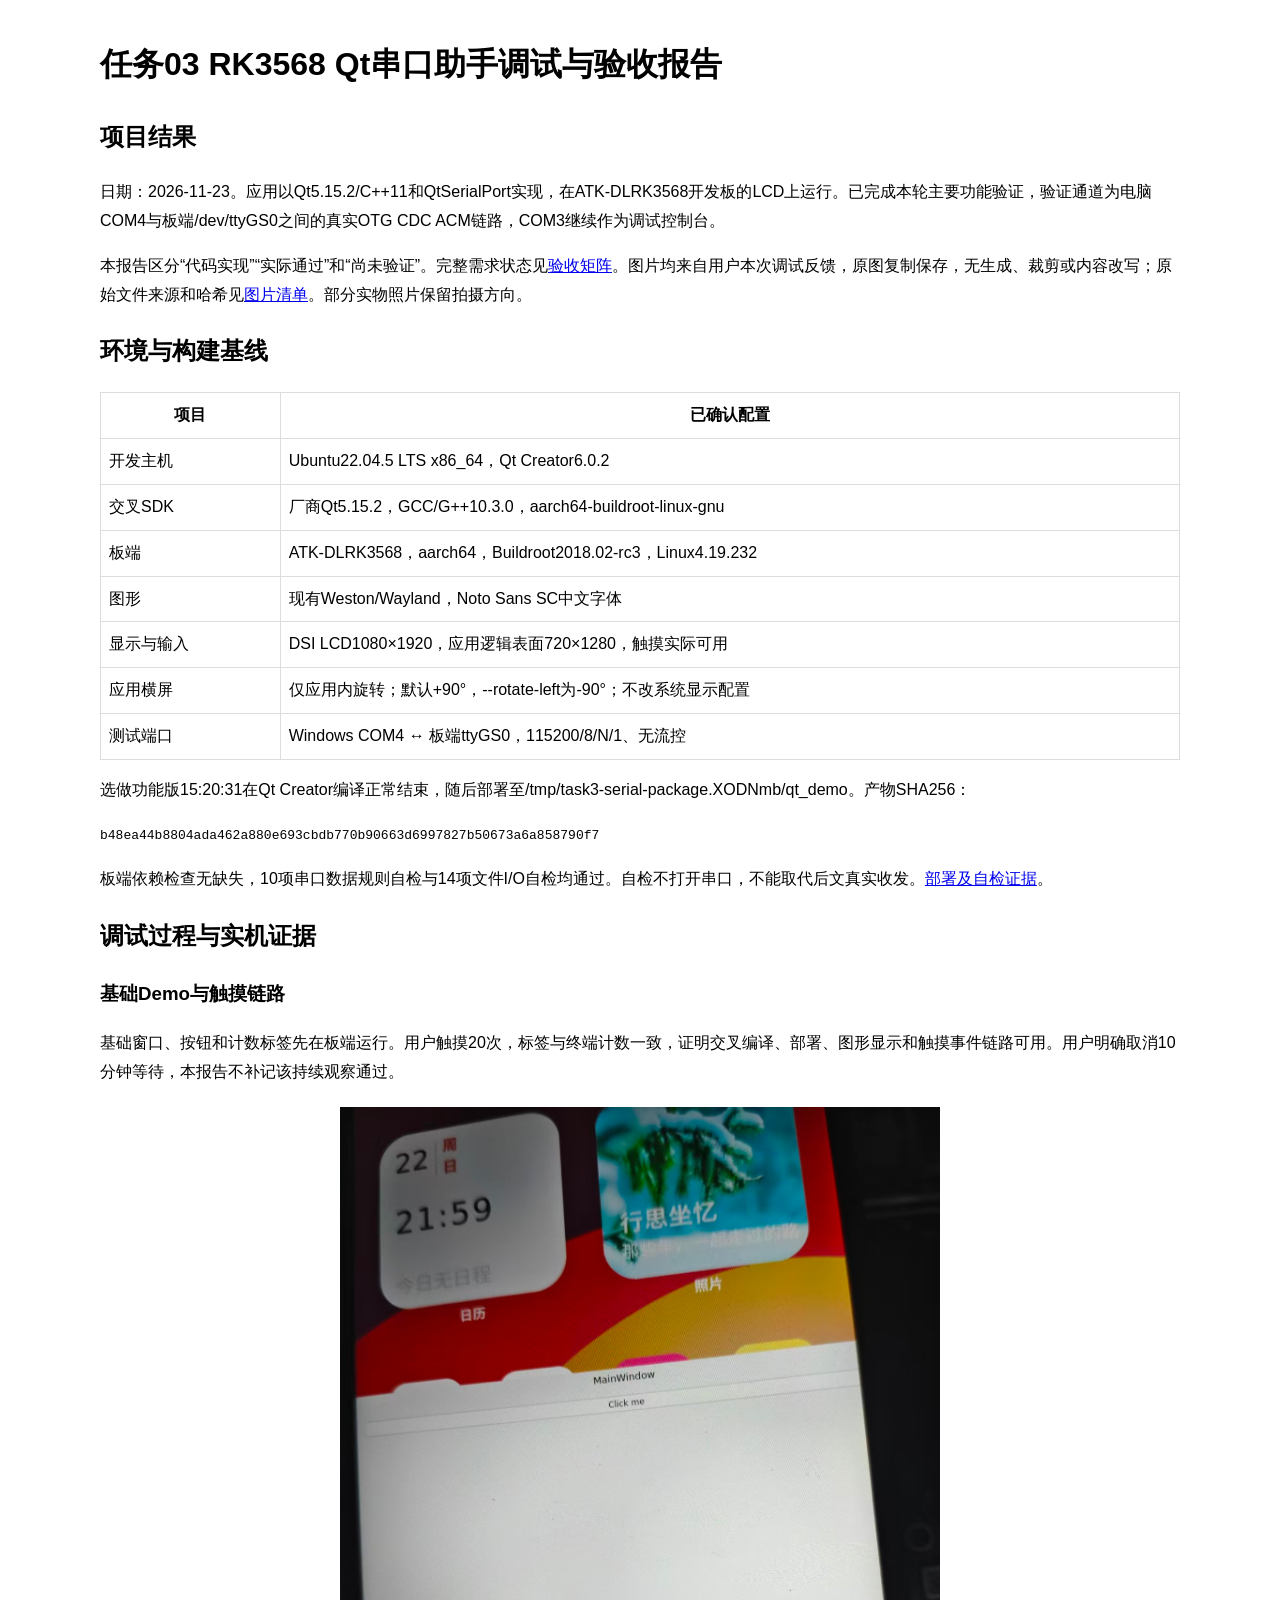
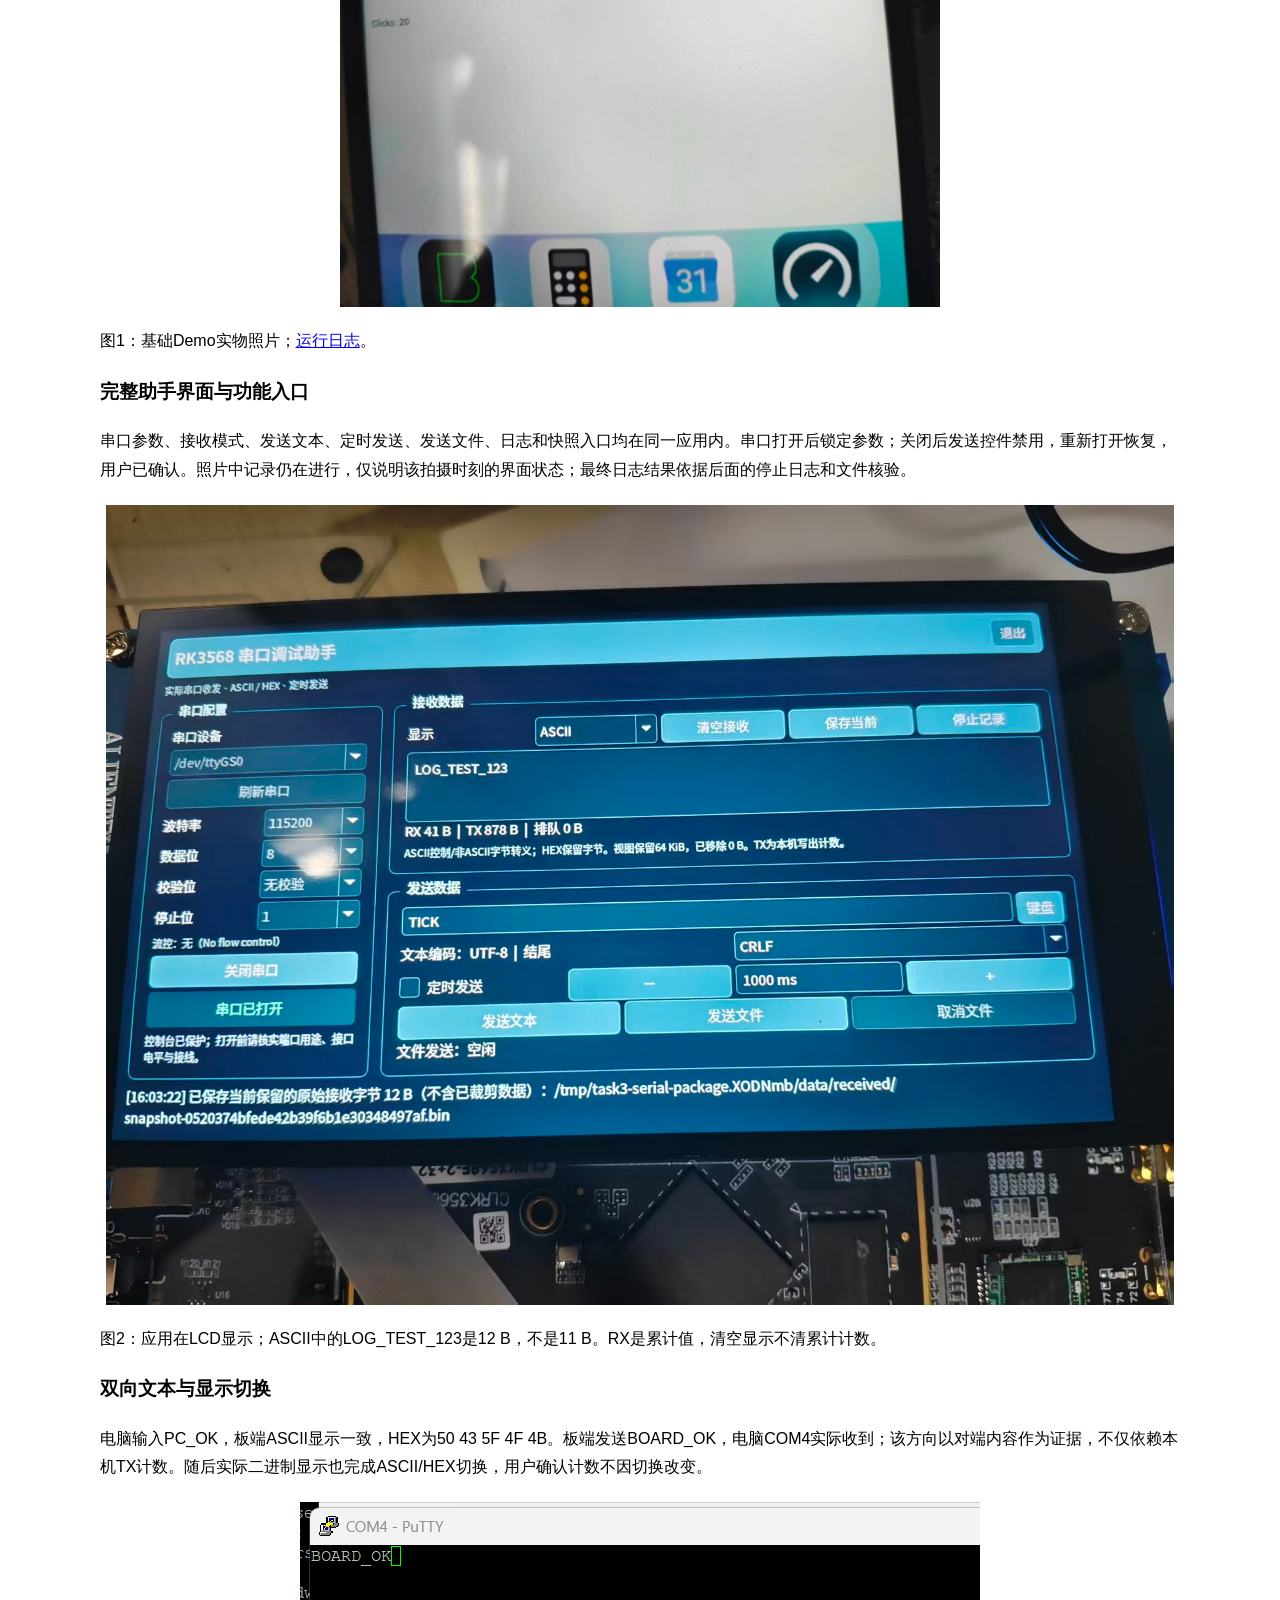
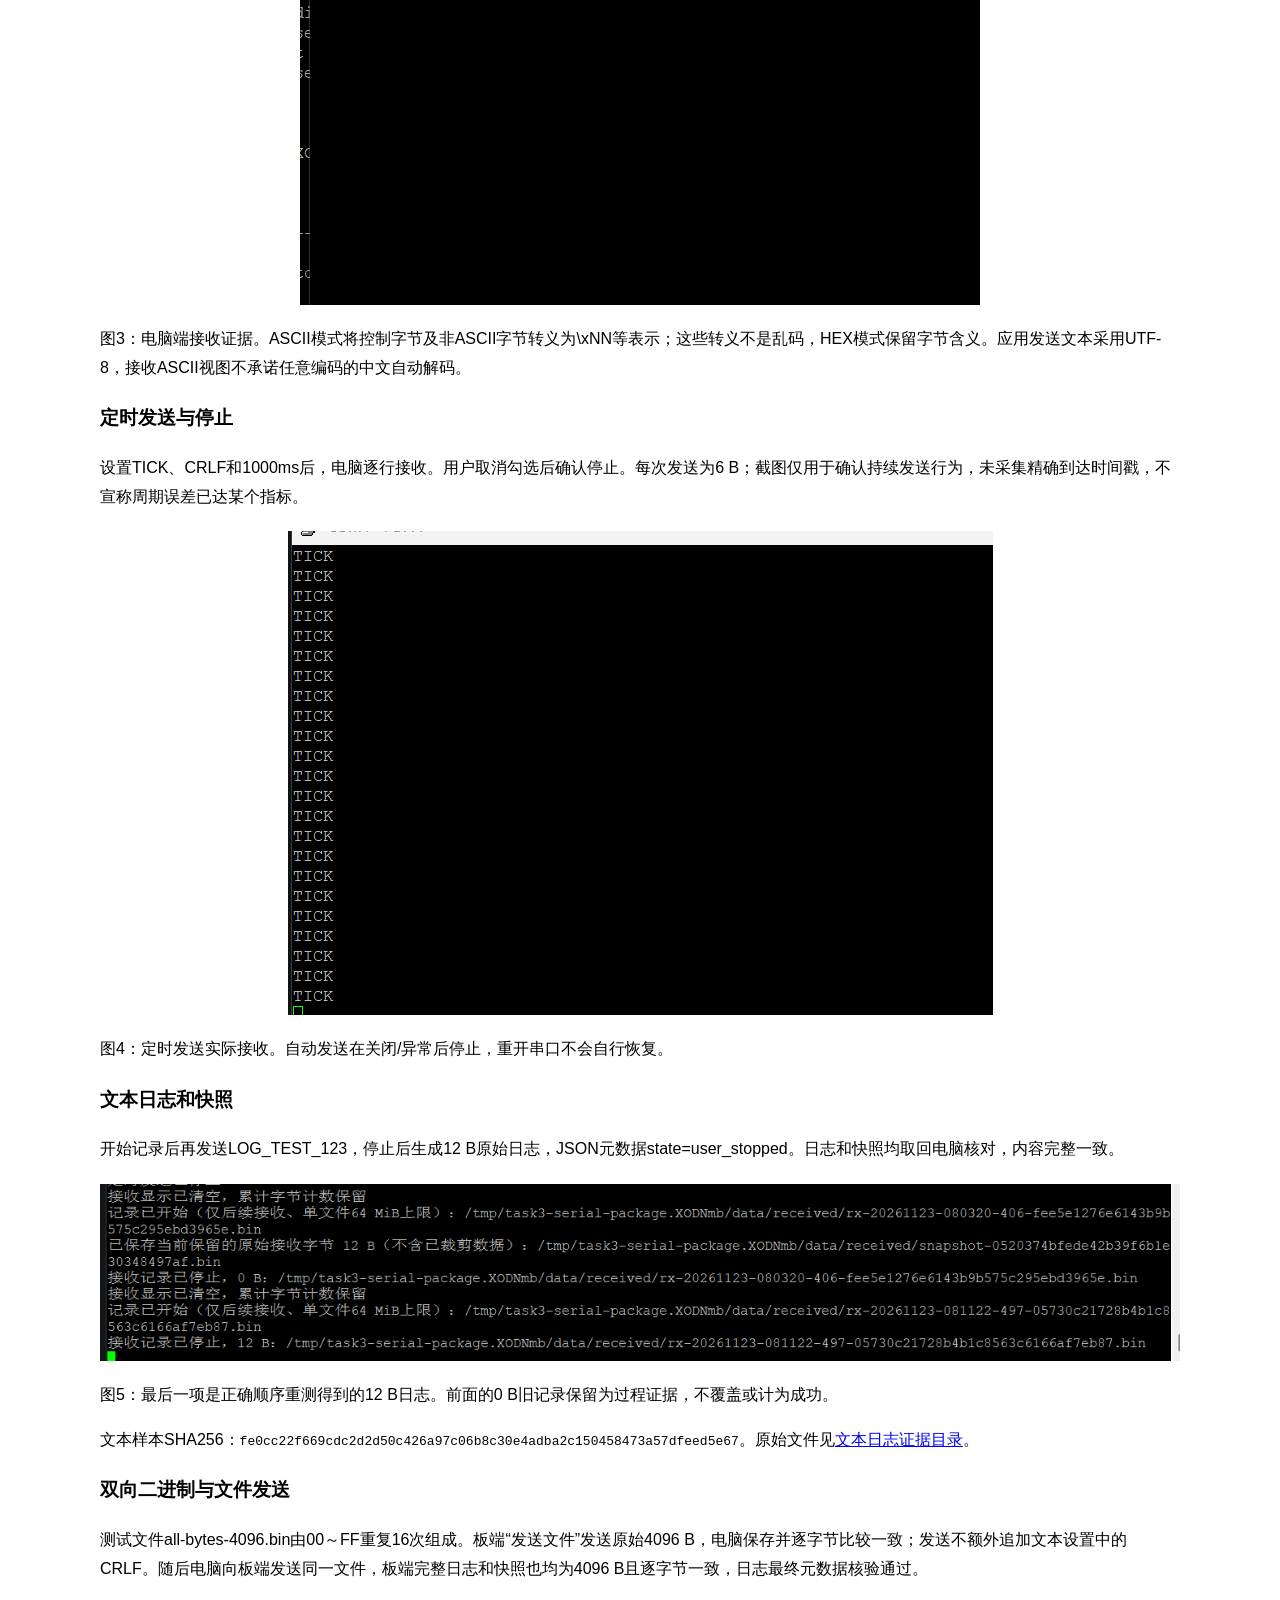
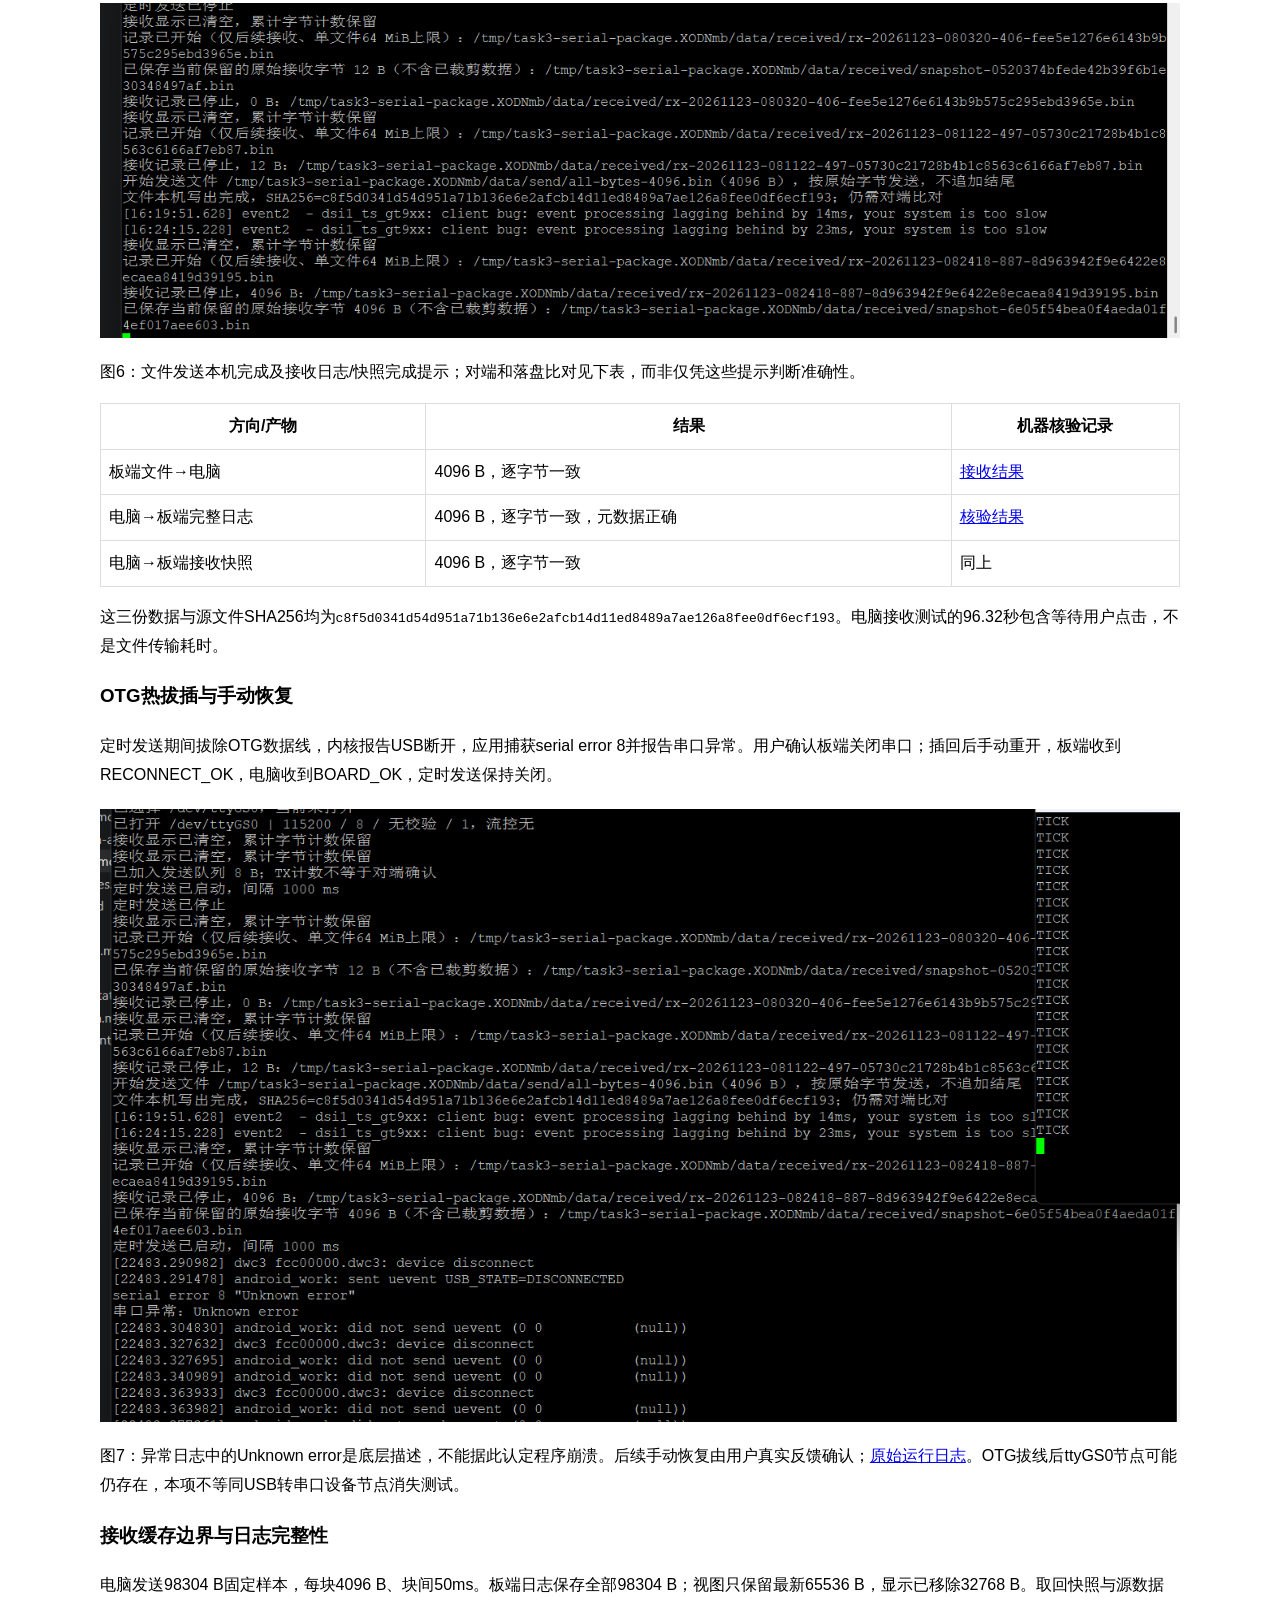
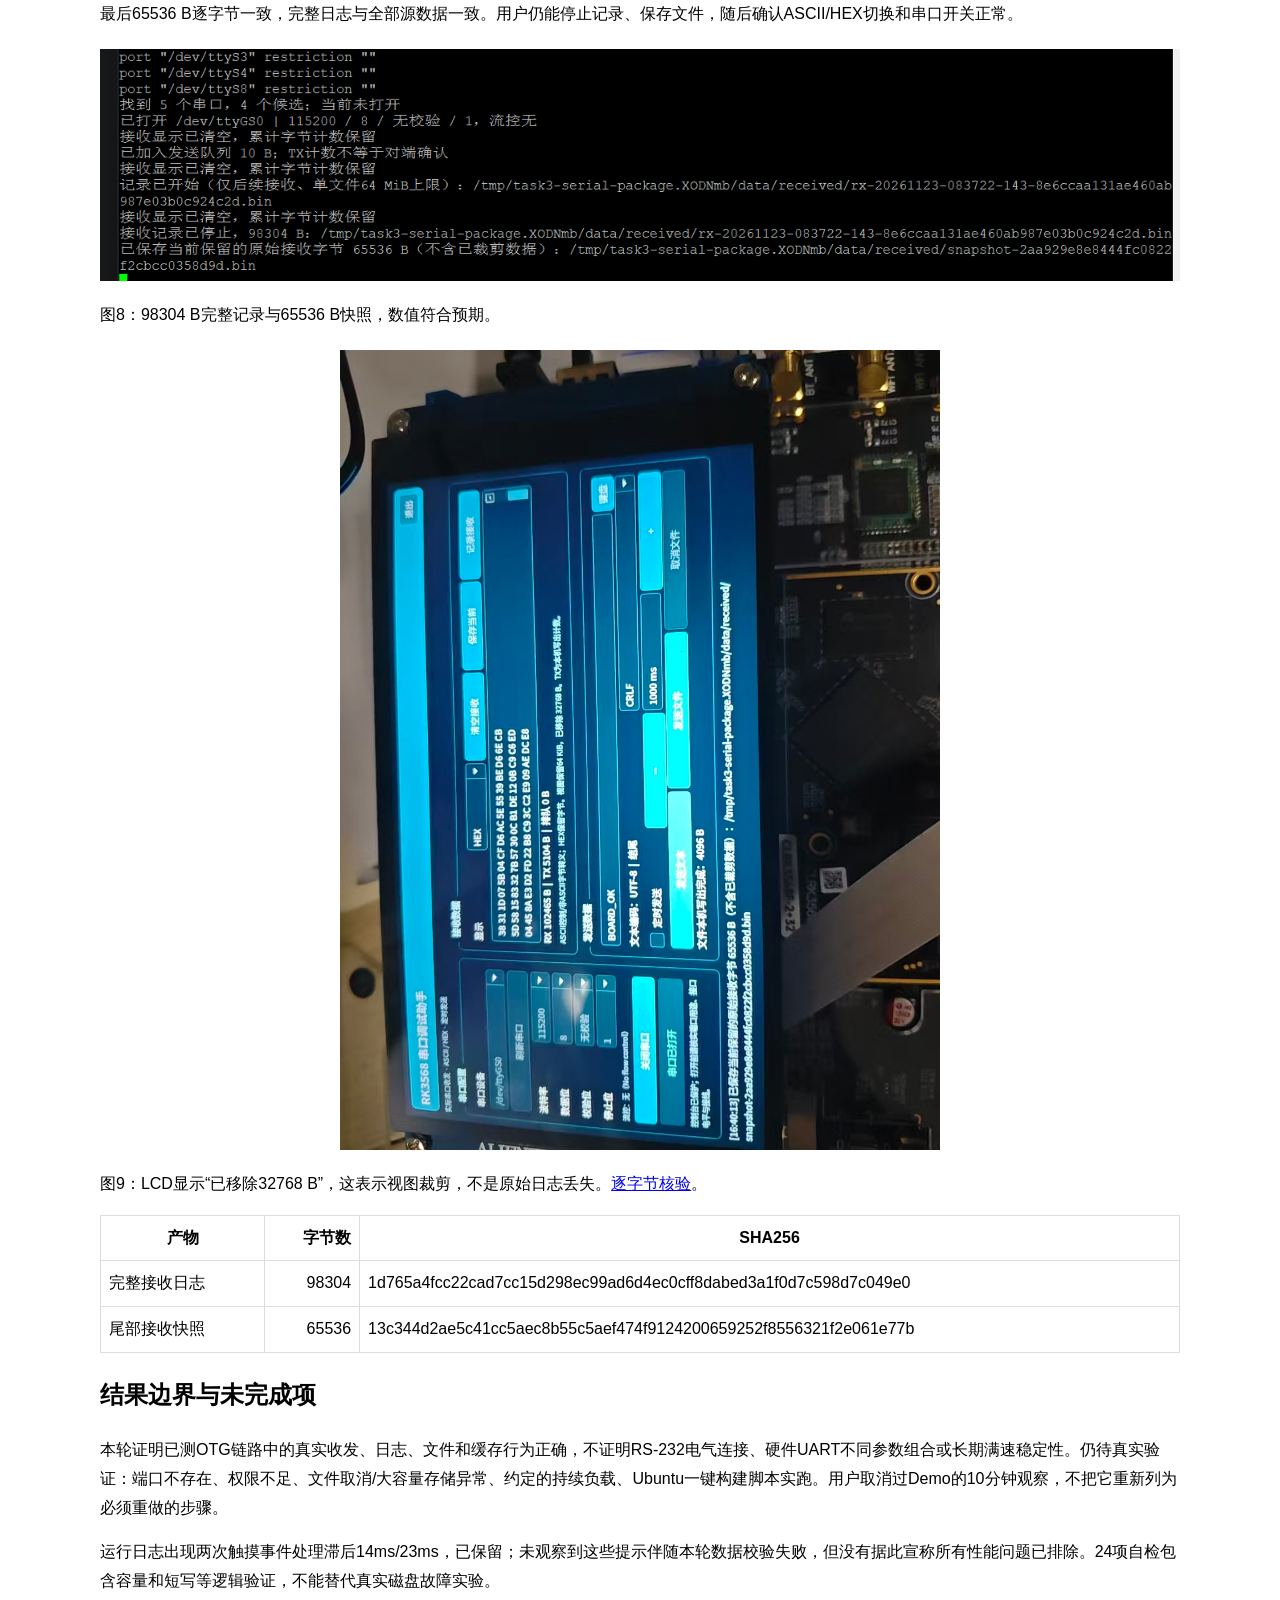
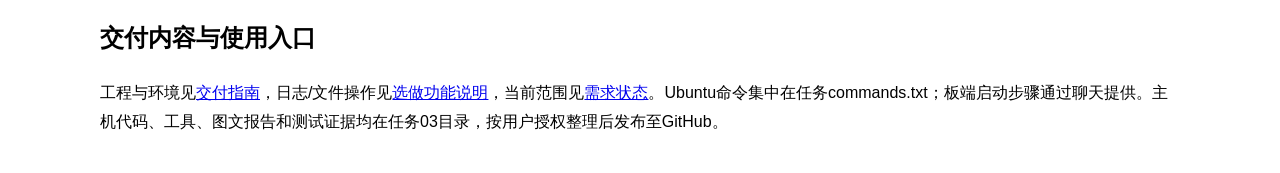
<file: labs/rk3568-qt-serial-assistant/docs/acceptance-report.html>
<!doctype html><html lang="zh-CN"><meta charset="utf-8"><title>任务03验收报告</title><style>body{font-family:Microsoft YaHei,sans-serif;max-width:1080px;margin:36px auto;padding:0 24px;line-height:1.8}img{display:block;max-width:100%;max-height:800px;object-fit:contain;margin:20px auto}table{border-collapse:collapse;width:100%}td,th{border:1px solid #ddd;padding:8px;overflow-wrap:anywhere}code{overflow-wrap:anywhere}</style><body><h1>任务03 RK3568 Qt串口助手调试与验收报告</h1>
<h2>项目结果</h2>
<p>日期：2026-11-23。应用以Qt5.15.2/C++11和QtSerialPort实现，在ATK-DLRK3568开发板的LCD上运行。已完成本轮主要功能验证，验证通道为电脑COM4与板端/dev/ttyGS0之间的真实OTG CDC ACM链路，COM3继续作为调试控制台。</p>
<p>本报告区分“代码实现”“实际通过”和“尚未验证”。完整需求状态见<a href="../requirements-status.md">验收矩阵</a>。图片均来自用户本次调试反馈，原图复制保存，无生成、裁剪或内容改写；原始文件来源和哈希见<a href="images/sources.json">图片清单</a>。部分实物照片保留拍摄方向。</p>
<h2>环境与构建基线</h2>
<table>
<thead>
<tr>
<th>项目</th>
<th>已确认配置</th>
</tr>
</thead>
<tbody>
<tr>
<td>开发主机</td>
<td>Ubuntu22.04.5 LTS x86_64，Qt Creator6.0.2</td>
</tr>
<tr>
<td>交叉SDK</td>
<td>厂商Qt5.15.2，GCC/G++10.3.0，aarch64-buildroot-linux-gnu</td>
</tr>
<tr>
<td>板端</td>
<td>ATK-DLRK3568，aarch64，Buildroot2018.02-rc3，Linux4.19.232</td>
</tr>
<tr>
<td>图形</td>
<td>现有Weston/Wayland，Noto Sans SC中文字体</td>
</tr>
<tr>
<td>显示与输入</td>
<td>DSI LCD1080×1920，应用逻辑表面720×1280，触摸实际可用</td>
</tr>
<tr>
<td>应用横屏</td>
<td>仅应用内旋转；默认+90°，--rotate-left为-90°；不改系统显示配置</td>
</tr>
<tr>
<td>测试端口</td>
<td>Windows COM4 ↔ 板端ttyGS0，115200/8/N/1、无流控</td>
</tr>
</tbody>
</table>
<p>选做功能版15:20:31在Qt Creator编译正常结束，随后部署至/tmp/task3-serial-package.XODNmb/qt_demo。产物SHA256：</p>
<p><code>b48ea44b8804ada462a880e693cbdb770b90663d6997827b50673a6a858790f7</code></p>
<p>板端依赖检查无缺失，10项串口数据规则自检与14项文件I/O自检均通过。自检不打开串口，不能取代后文真实收发。<a href="../evidence/script-20261123-152436-a2cf8278/deployment.json">部署及自检证据</a>。</p>
<h2>调试过程与实机证据</h2>
<h3>基础Demo与触摸链路</h3>
<p>基础窗口、按钮和计数标签先在板端运行。用户触摸20次，标签与终端计数一致，证明交叉编译、部署、图形显示和触摸事件链路可用。用户明确取消10分钟等待，本报告不补记该持续观察通过。</p>
<p><img alt="基础Demo在LCD显示Clicks 20" src="images/01-demo-touch.jpg" /></p>
<p>图1：基础Demo实物照片；<a href="../evidence/demo-validation/run-at-20.log">运行日志</a>。</p>
<h3>完整助手界面与功能入口</h3>
<p>串口参数、接收模式、发送文本、定时发送、发送文件、日志和快照入口均在同一应用内。串口打开后锁定参数；关闭后发送控件禁用，重新打开恢复，用户已确认。照片中记录仍在进行，仅说明该拍摄时刻的界面状态；最终日志结果依据后面的停止日志和文件核验。</p>
<p><img alt="串口助手完整界面与日志保存入口" src="images/02-assistant-and-log.jpg" /></p>
<p>图2：应用在LCD显示；ASCII中的LOG_TEST_123是12 B，不是11 B。RX是累计值，清空显示不清累计计数。</p>
<h3>双向文本与显示切换</h3>
<p>电脑输入PC_OK，板端ASCII显示一致，HEX为50 43 5F 4F 4B。板端发送BOARD_OK，电脑COM4实际收到；该方向以对端内容作为证据，不仅依赖本机TX计数。随后实际二进制显示也完成ASCII/HEX切换，用户确认计数不因切换改变。</p>
<p><img alt="电脑COM4实际收到BOARD_OK" src="images/03-pc-receive.png" /></p>
<p>图3：电脑端接收证据。ASCII模式将控制字节及非ASCII字节转义为\xNN等表示；这些转义不是乱码，HEX模式保留字节含义。应用发送文本采用UTF-8，接收ASCII视图不承诺任意编码的中文自动解码。</p>
<h3>定时发送与停止</h3>
<p>设置TICK、CRLF和1000ms后，电脑逐行接收。用户取消勾选后确认停止。每次发送为6 B；截图仅用于确认持续发送行为，未采集精确到达时间戳，不宣称周期误差已达某个指标。</p>
<p><img alt="电脑连续接收TICK" src="images/04-timer-receive.png" /></p>
<p>图4：定时发送实际接收。自动发送在关闭/异常后停止，重开串口不会自行恢复。</p>
<h3>文本日志和快照</h3>
<p>开始记录后再发送LOG_TEST_123，停止后生成12 B原始日志，JSON元数据state=user_stopped。日志和快照均取回电脑核对，内容完整一致。</p>
<p><img alt="停止记录12字节的终端证据" src="images/05-log-stopped.png" /></p>
<p>图5：最后一项是正确顺序重测得到的12 B日志。前面的0 B旧记录保留为过程证据，不覆盖或计为成功。</p>
<p>文本样本SHA256：<code>fe0cc22f669cdc2d2d50c426a97c06b8c30e4adba2c150458473a57dfeed5e67</code>。原始文件见<a href="../evidence/otg-log-test/">文本日志证据目录</a>。</p>
<h3>双向二进制与文件发送</h3>
<p>测试文件all-bytes-4096.bin由00～FF重复16次组成。板端“发送文件”发送原始4096 B，电脑保存并逐字节比较一致；发送不额外追加文本设置中的CRLF。随后电脑向板端发送同一文件，板端完整日志和快照也均为4096 B且逐字节一致，日志最终元数据核验通过。</p>
<p><img alt="文件发送与接收4096字节终端结果" src="images/06-binary-results.png" /></p>
<p>图6：文件发送本机完成及接收日志/快照完成提示；对端和落盘比对见下表，而非仅凭这些提示判断准确性。</p>
<table>
<thead>
<tr>
<th>方向/产物</th>
<th>结果</th>
<th>机器核验记录</th>
</tr>
</thead>
<tbody>
<tr>
<td>板端文件→电脑</td>
<td>4096 B，逐字节一致</td>
<td><a href="../evidence/otg-file-test-20261123-161729/result.json">接收结果</a></td>
</tr>
<tr>
<td>电脑→板端完整日志</td>
<td>4096 B，逐字节一致，元数据正确</td>
<td><a href="../evidence/otg-binary-rx-20261123-162517/verification.json">核验结果</a></td>
</tr>
<tr>
<td>电脑→板端接收快照</td>
<td>4096 B，逐字节一致</td>
<td>同上</td>
</tr>
</tbody>
</table>
<p>这三份数据与源文件SHA256均为<code>c8f5d0341d54d951a71b136e6e2afcb14d11ed8489a7ae126a8fee0df6ecf193</code>。电脑接收测试的96.32秒包含等待用户点击，不是文件传输耗时。</p>
<h3>OTG热拔插与手动恢复</h3>
<p>定时发送期间拔除OTG数据线，内核报告USB断开，应用捕获serial error 8并报告串口异常。用户确认板端关闭串口；插回后手动重开，板端收到RECONNECT_OK，电脑收到BOARD_OK，定时发送保持关闭。</p>
<p><img alt="OTG拔线后应用捕获异常" src="images/07-hotplug-error.png" /></p>
<p>图7：异常日志中的Unknown error是底层描述，不能据此认定程序崩溃。后续手动恢复由用户真实反馈确认；<a href="../evidence/otg-hotplug-test/otg-run-disconnect.log">原始运行日志</a>。OTG拔线后ttyGS0节点可能仍存在，本项不等同USB转串口设备节点消失测试。</p>
<h3>接收缓存边界与日志完整性</h3>
<p>电脑发送98304 B固定样本，每块4096 B、块间50ms。板端日志保存全部98304 B；视图只保留最新65536 B，显示已移除32768 B。取回快照与源数据最后65536 B逐字节一致，完整日志与全部源数据一致。用户仍能停止记录、保存文件，随后确认ASCII/HEX切换和串口开关正常。</p>
<p><img alt="96 KiB日志与64 KiB快照保存提示" src="images/08-boundary-results.png" /></p>
<p>图8：98304 B完整记录与65536 B快照，数值符合预期。</p>
<p><img alt="LCD显示缓存移除32768字节" src="images/09-boundary-lcd.jpg" /></p>
<p>图9：LCD显示“已移除32768 B”，这表示视图裁剪，不是原始日志丢失。<a href="../evidence/otg-rx-boundary-20261123-163828/verification.json">逐字节核验</a>。</p>
<table>
<thead>
<tr>
<th>产物</th>
<th style="text-align: right;">字节数</th>
<th>SHA256</th>
</tr>
</thead>
<tbody>
<tr>
<td>完整接收日志</td>
<td style="text-align: right;">98304</td>
<td>1d765a4fcc22cad7cc15d298ec99ad6d4ec0cff8dabed3a1f0d7c598d7c049e0</td>
</tr>
<tr>
<td>尾部接收快照</td>
<td style="text-align: right;">65536</td>
<td>13c344d2ae5c41cc5aec8b55c5aef474f9124200659252f8556321f2e061e77b</td>
</tr>
</tbody>
</table>
<h2>结果边界与未完成项</h2>
<p>本轮证明已测OTG链路中的真实收发、日志、文件和缓存行为正确，不证明RS-232电气连接、硬件UART不同参数组合或长期满速稳定性。仍待真实验证：端口不存在、权限不足、文件取消/大容量存储异常、约定的持续负载、Ubuntu一键构建脚本实跑。用户取消过Demo的10分钟观察，不把它重新列为必须重做的步骤。</p>
<p>运行日志出现两次触摸事件处理滞后14ms/23ms，已保留；未观察到这些提示伴随本轮数据校验失败，但没有据此宣称所有性能问题已排除。24项自检包含容量和短写等逻辑验证，不能替代真实磁盘故障实验。</p>
<h2>交付内容与使用入口</h2>
<p>工程与环境见<a href="../delivery-guide.md">交付指南</a>，日志/文件操作见<a href="../optional-features.md">选做功能说明</a>，当前范围见<a href="../requirements-status.md">需求状态</a>。Ubuntu命令集中在任务commands.txt；板端启动步骤通过聊天提供。主机代码、工具、图文报告和测试证据均在任务03目录，按用户授权整理后发布至GitHub。</p></body></html>
</file>
